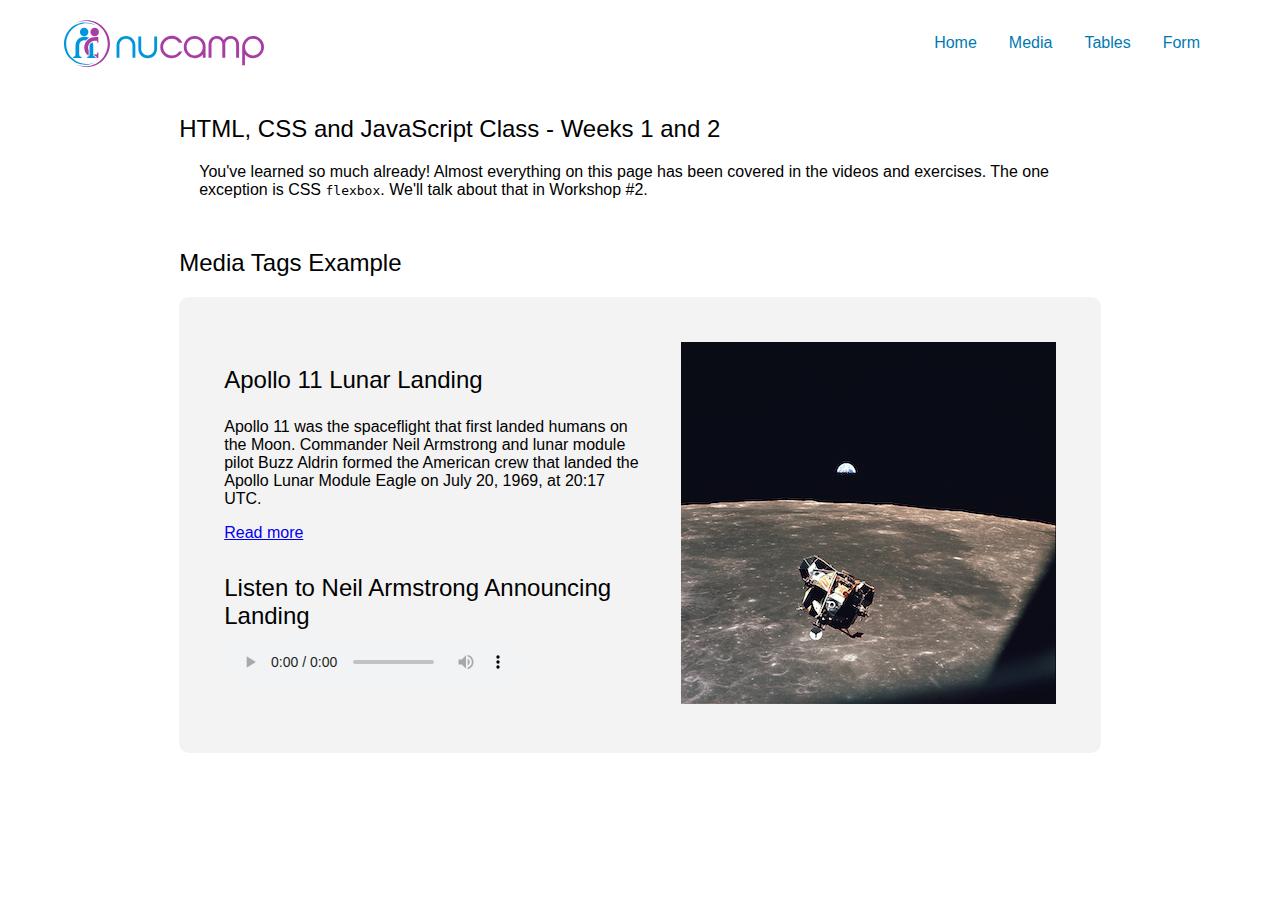
<file: index.html>
<!DOCTYPE html>
<html>
  <head>
    <meta charset="UTF-8" />
    <title>HTML CSS Demo</title>
    <link rel="stylesheet" type="text/css" href="styles/styles.css" />
  </head>

  <body>
    <header>
      <img src="images/logo.svg" alt="nucamp logo" />
      <ul>
        <li><a class="active" href="#">Home</a></li>
        <li><a href="#media">Media</a></li>
        <li><a href="tables.html">Tables</a></li>
        <li><a href="form.html">Form</a></li>
      </ul>
    </header>

    <section id="home">
      <h1>HTML, CSS and JavaScript Class - Weeks 1 and 2</h1>
      <p>
        You've learned so much already! Almost everything on this page has been
        covered in the videos and exercises. The one exception is CSS
        <code>flexbox</code>. We'll talk about that in Workshop #2.
      </p>
    </section>

    <section id="media">
      <h2>Media Tags Example</h2>
      <div class="card container">
        <div>
          <h3>Apollo 11 Lunar Landing</h3>
          <p>
            Apollo 11 was the spaceflight that first landed humans on the Moon.
            Commander Neil Armstrong and lunar module pilot Buzz Aldrin formed
            the American crew that landed the Apollo Lunar Module Eagle on July
            20, 1969, at 20:17 UTC.
          </p>
          <p>
            <a href="https://en.wikipedia.org/wiki/Apollo_11" target="_blank">
              Read more</a
            >
          </p>
          <h4 class="sm-bottom-margin">
            Listen to Neil Armstrong Announcing Landing
          </h4>
          <audio controls>
            <source
              src="http://www.noiseaddicts.com/samples_1w72b820/18.mp3"
              type="audio/mpeg"
            />
            Your browser does not support the audio tag.
          </audio>
        </div>

        <div>
          <img
            src="images/as11_44_6642.jpg"
            alt="NASA Eagle's Return"
            class="right"
          />
        </div>
      </div>
    </section>
  </body>
</html>
</file>
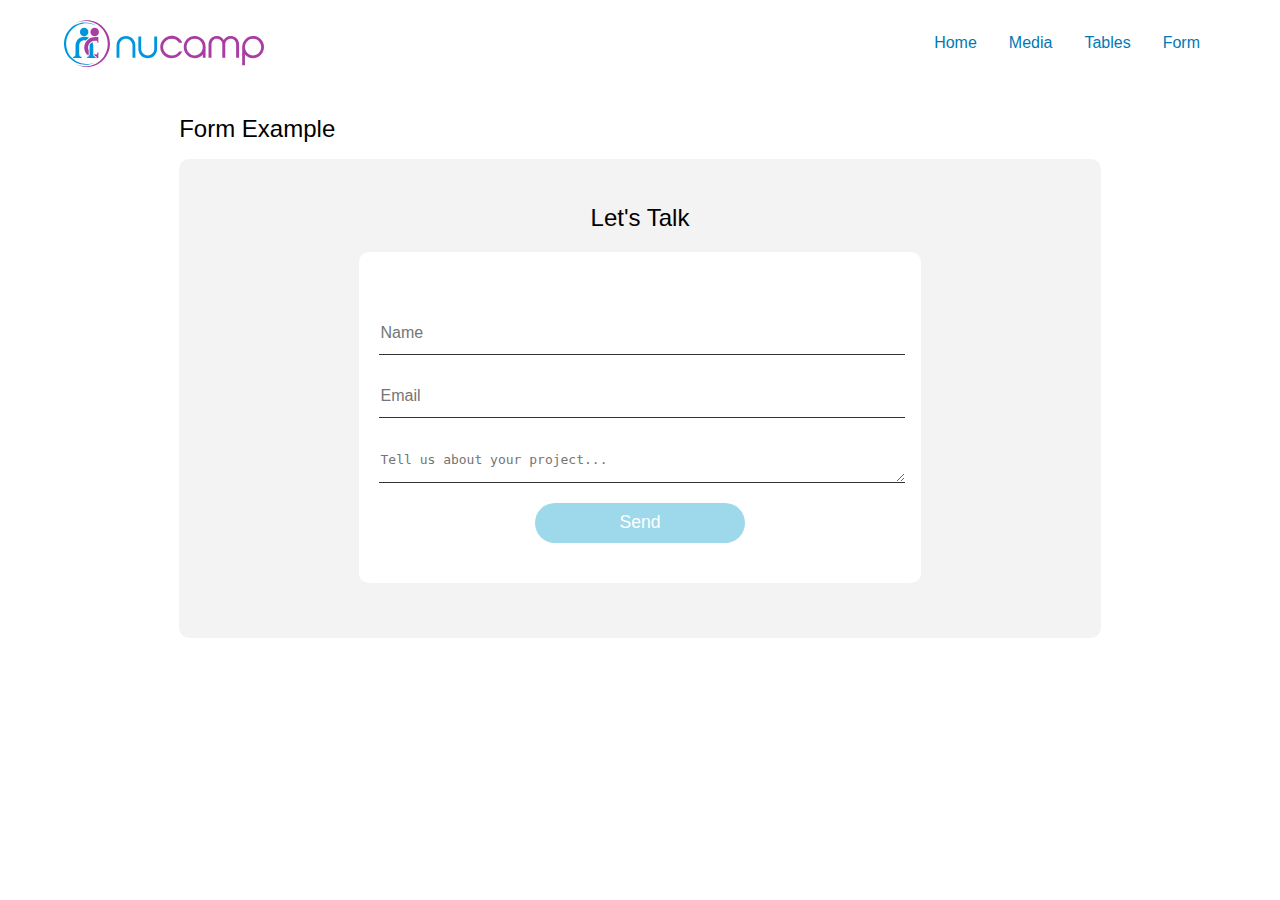
<file: form.html>
<!DOCTYPE html>
<html>
  <head>
    <meta charset="UTF-8" />
    <title>HTML CSS Demo</title>
    <link rel="stylesheet" type="text/css" href="styles/styles.css" />
    <link rel="stylesheet" type="text/css" href="styles/formstyle.css" />
  </head>

  <body>
    <header>
      <img src="images/logo.svg" alt="nucamp logo" />
      <ul>
        <li><a class="active" href="index.html#home">Home</a></li>
        <li><a href="index.html#media">Media</a></li>
        <li><a href="tables.html">Tables</a></li>
        <li><a href="form.html">Form</a></li>
      </ul>
    </header>

    <section>
      <h1>Form Example</h1>
      <div class="card center">
        <h2>Let's Talk</h2>
        <!-- note: just demonstrating styling and elements, so form has no action or method -->
        <form class="contact-form">
          <input placeholder="Name" name="name" />
          <input placeholder="Email" name="email" type="email" />
          <textarea
            placeholder="Tell us about your project..."
            rows="4"
            name="info"
          ></textarea>
          <button type="submit">Send</button>
        </form>
      </div>
    </section>
  </body>
</html>
</file>
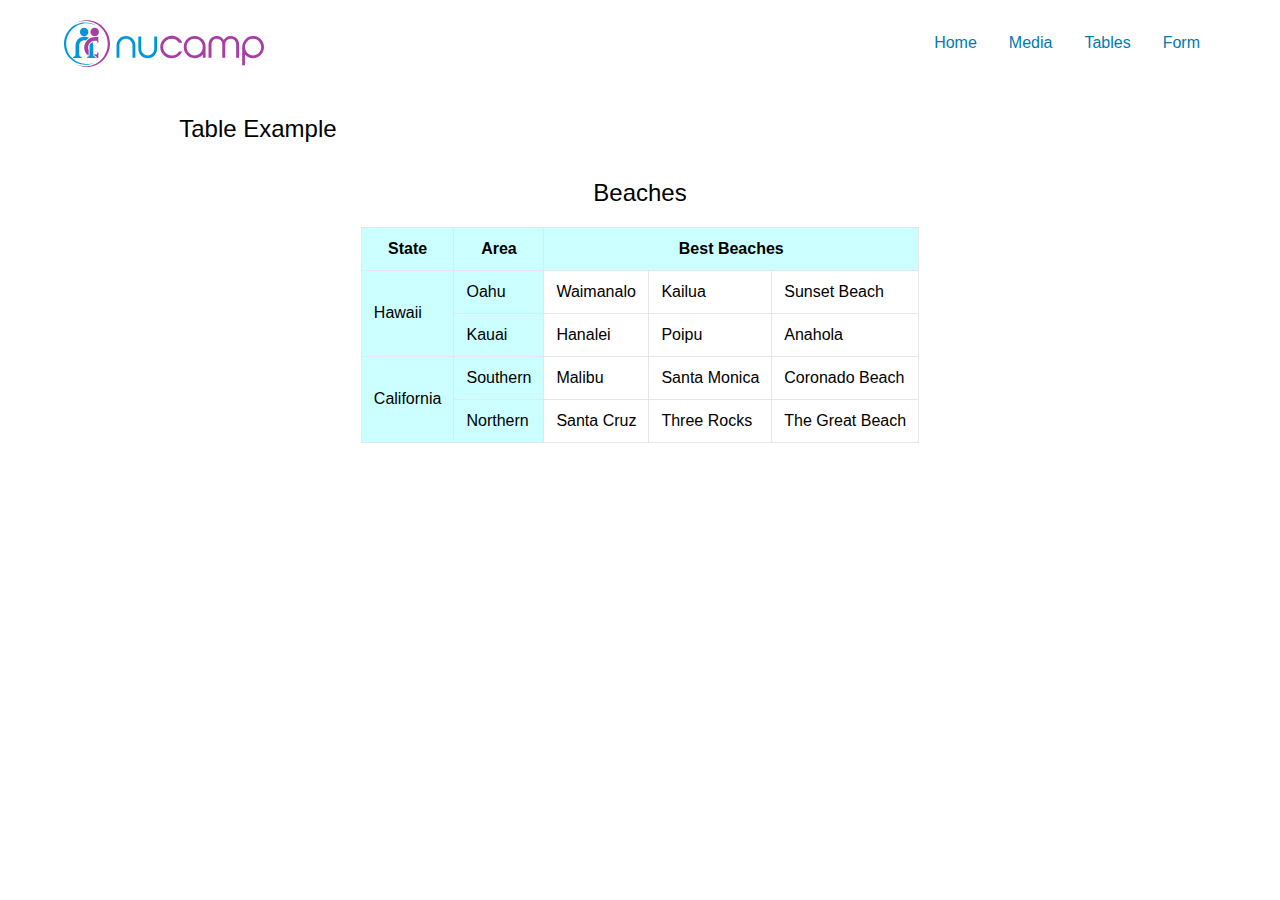
<file: tables.html>
<!DOCTYPE html>
<html>
  <head>
    <meta charset="UTF-8" />
    <title>HTML CSS Demo</title>
    <link rel="stylesheet" type="text/css" href="styles/styles.css" />
    <link rel="stylesheet" type="text/css" href="styles/tablestyle.css" />
  </head>

  <body>
    <header>
      <img src="images/logo.svg" alt="nucamp logo" />
      <ul>
        <li><a class="active" href="index.html">Home</a></li>
        <li><a href="index.html#media">Media</a></li>
        <li><a href="tables.html">Tables</a></li>
        <li><a href="form.html">Form</a></li>
      </ul>
    </header>

    <section id="tables">
      <h1>Table Example</h1>
      <div class="table-container">
        <h2>Beaches</h2>
        <table>
          <thead>
            <tr>
              <th scope="col">State</th>
              <th scope="col">Area</th>
              <th colspan="3" scope="colgroup">Best Beaches</th>
            </tr>
          </thead>
          <tbody>
            <tr>
              <th rowspan="2" scope="rowgroup">Hawaii</th>
              <th scope="row">Oahu</th>
              <td>Waimanalo</td>
              <td>Kailua</td>
              <td>Sunset Beach</td>
            </tr>
            <tr>
              <th scope="row">Kauai</th>
              <td>Hanalei</td>
              <td>Poipu</td>
              <td>Anahola</td>
            </tr>
            <tr>
              <th rowspan="3" scope="rowgroup">California</th>
              <th scope="row">Southern</th>
              <td>Malibu</td>
              <td>Santa Monica</td>
              <td>Coronado Beach</td>
            </tr>
            <tr>
              <th scope="row">Northern</th>
              <td>Santa Cruz</td>
              <td>Three Rocks</td>
              <td>The Great Beach</td>
            </tr>
          </tbody>
        </table>
      </div>
    </section>
  </body>
</html>
</file>
<file: styles/styles.css>
/* General styles and header/nav styling */
body {
  font-family: Arial, Helvetica, sans-serif;
  width: 90%;
  margin: auto;
}

section {
  width: 80%;
  margin: 3rem auto;
}

section > p {
  margin: 20px 20px 50px 20px;
}

.card {
  border-radius: 10px;
  background: #f4f3f3;
  padding: 25px;
}

.container {
  display: flex;
  justify-content: space-around;
}

.container div {
  margin: 20px;
}

h1,
h2,
h3,
h4 {
  font-weight: normal;
  font-size: 1.5em;
}
.center {
  text-align: center;
}

.sm-bottom-margin {
  margin-bottom: 5px;
}

/* header / nav area */
header {
  /* layout */
  margin-top: 20px;
  display: flex;
  justify-content: space-between;
}

header ul {
  list-style-type: none;
  margin: 0;
  padding: 0;
}

header li {
  float: left;
}

header li a {
  display: block;
  color: #007ab3;
  text-align: center;
  padding: 14px 16px;
  text-decoration: none;
}

header li a:hover {
  color: #a83da3;
  font-weight: bold;
}
</file>
<file: styles/formstyle.css>
.contact-form {
  width: 60%;
  margin: 20px auto 30px auto;
  background: white;
  padding: 40px 20px;
  border-radius: 10px;
}

form input,
form textarea {
  display: block;
  margin: 20px auto;
  width: 100%;
  border: 0;
  height: 40px;
  line-height: 40px;
  outline: 0;
  border-bottom: 1px solid #333333;
  font-size: 1em;
  color: #333333;
}

form button {
  height: 40px;
  width: 40%;
  border: 0;
  border-radius: 20px;
  background: #9ed8eb;
  color: white;
  font-size: 1.1em;
  font-weight: 400;
  outline: none;
}
</file>
<file: styles/tablestyle.css>
.table-container {
  display: flex;
  flex-direction: column;
  align-items: center;
  justify-content: center;
}

table {
  border-collapse: collapse;
  border-spacing: 0;
}

thead th {
  font-weight: bold;
  text-align: center;
  background-color: #ccffff;
}
tbody th {
  font-weight: lighter;
  text-align: left;
  background-color: #ccffff;
}

th,
td {
  padding: 0.75em;
  border: 1px solid #e6e6e6;
}
</file>
